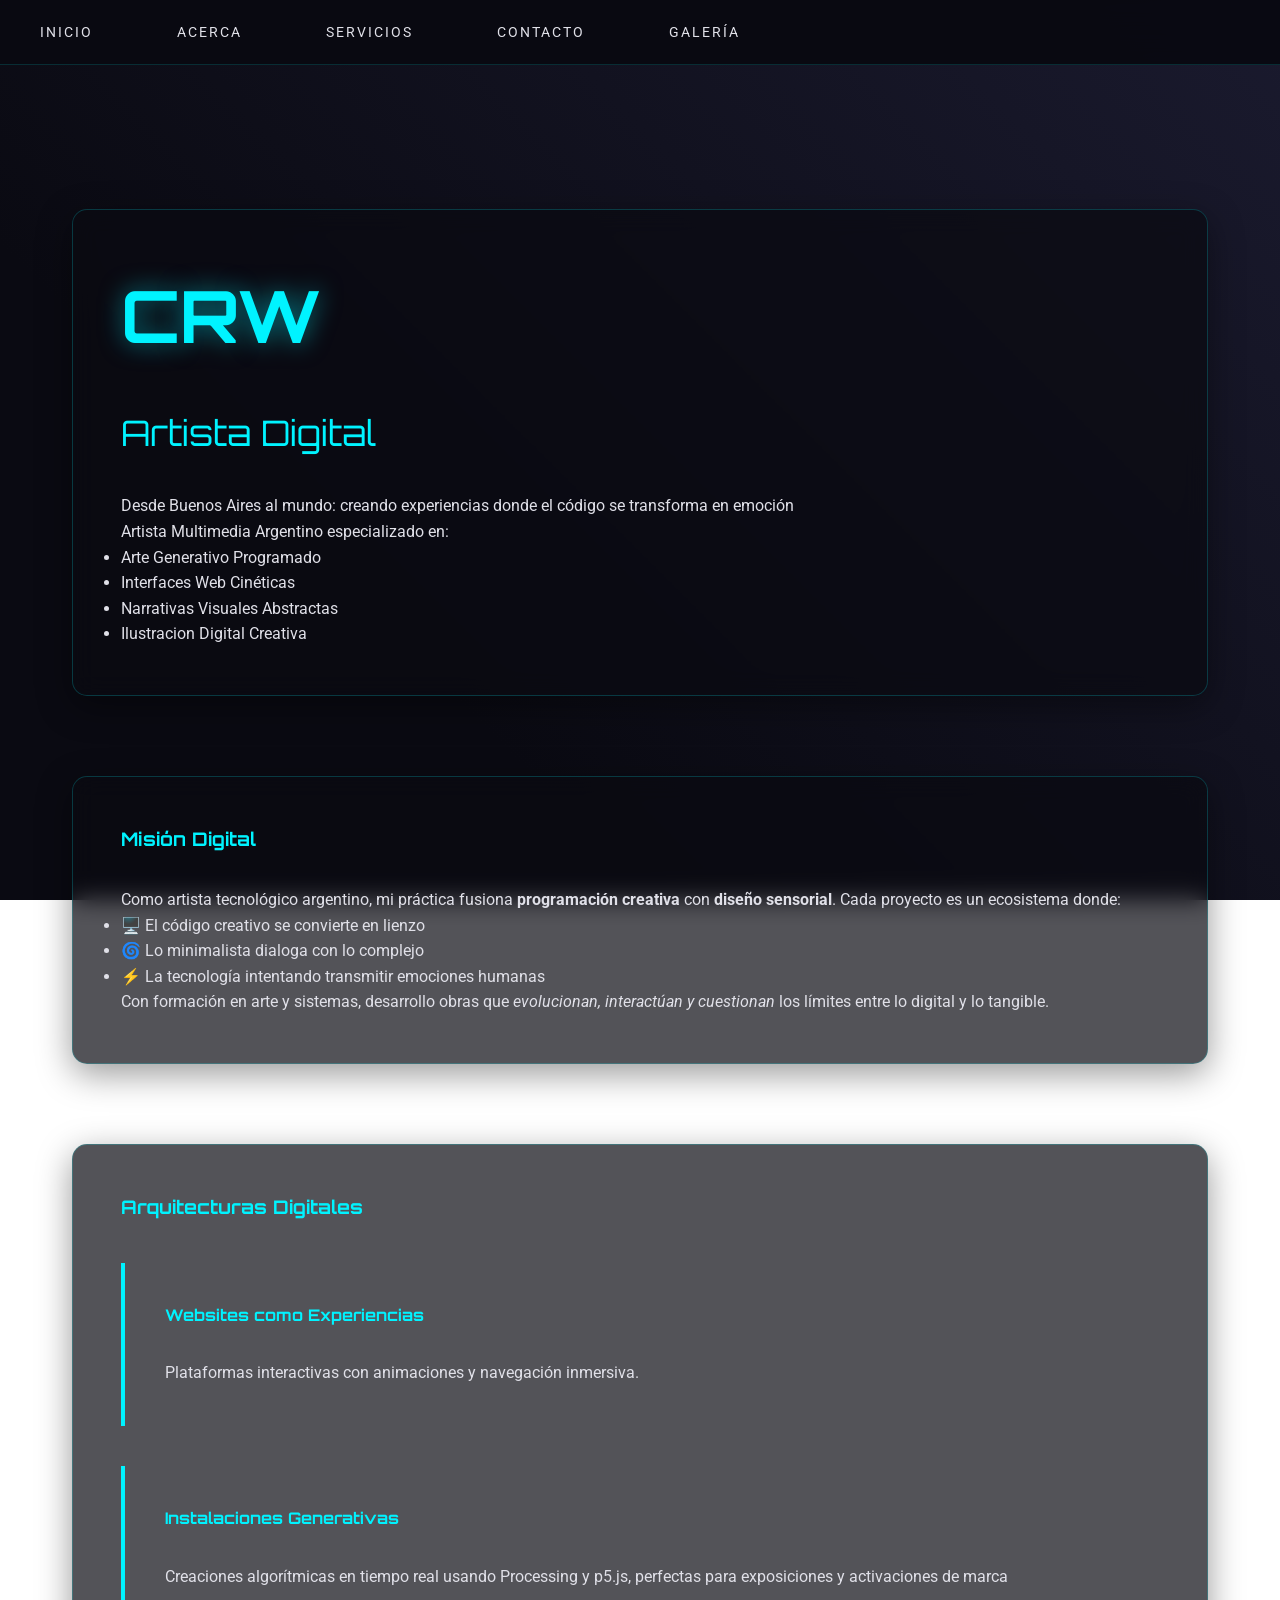
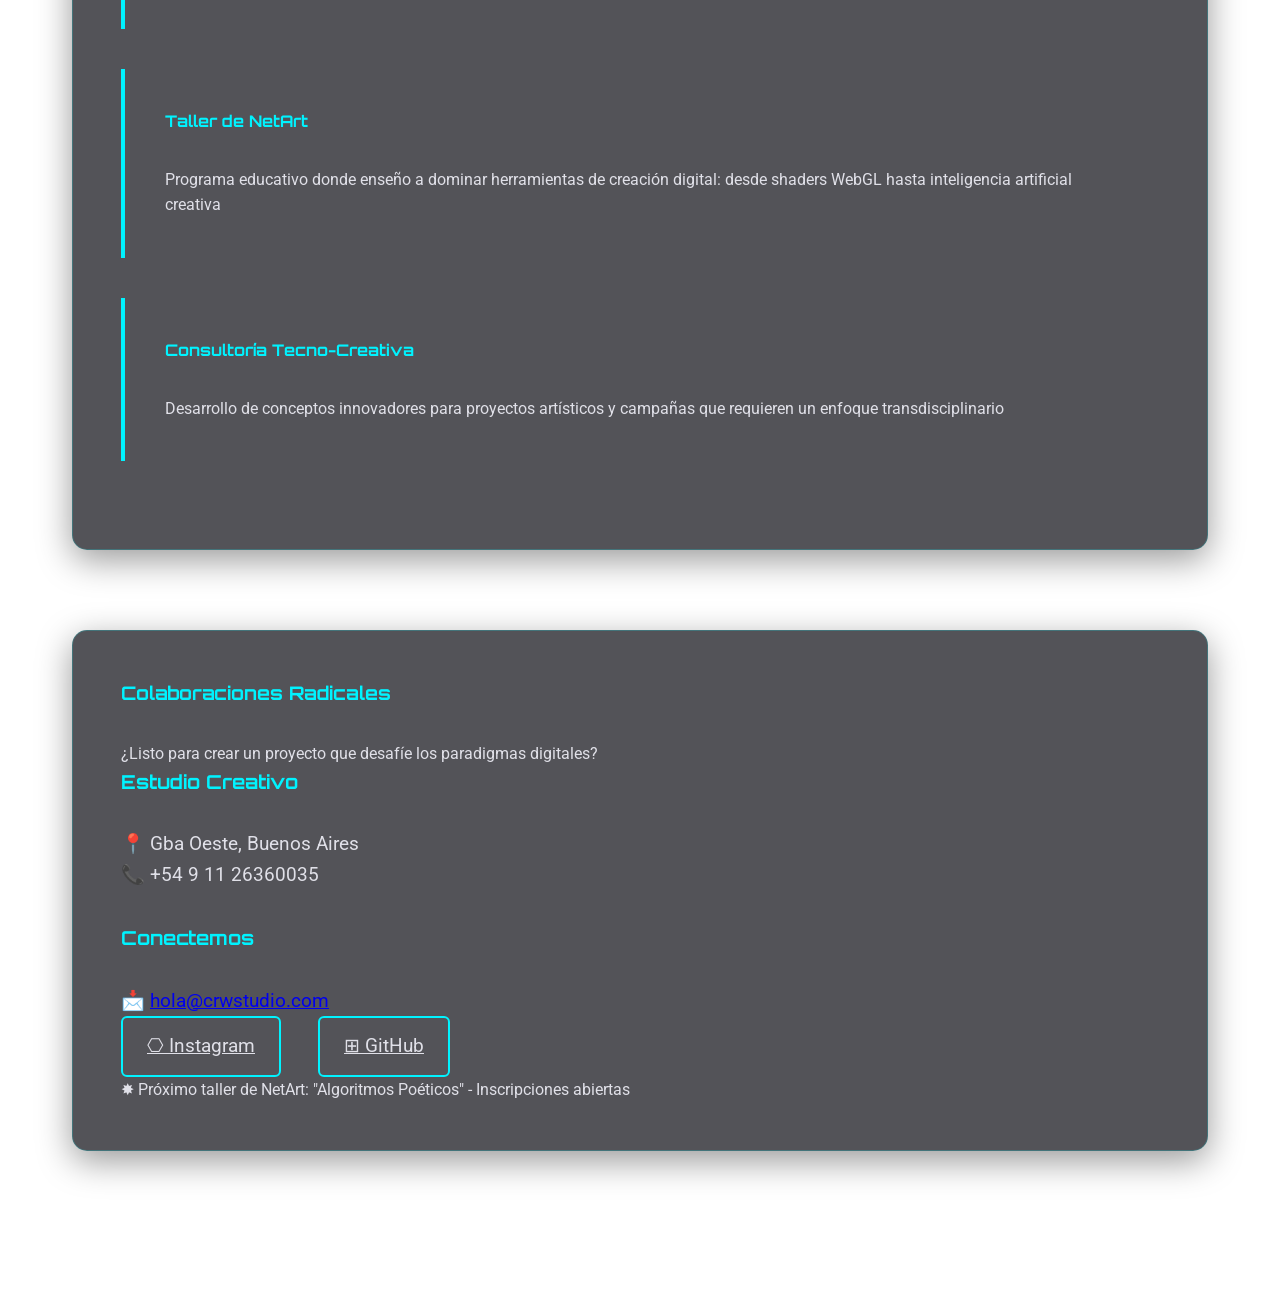
<file: index.html>
<!DOCTYPE html>
<html lang="es">
<head>
    <meta charset="UTF-8">
    <meta name="viewport" content="width=device-width, initial-scale=1.0">
    <title>CRW | Arte Generativo & Experiencias Digitales</title>
    <link rel="stylesheet" href="estilos.css">
  
    <!-- Fuentes Google -->
    <link href="https://fonts.googleapis.com/css2?family=Orbitron:wght@400;700&family=Roboto:wght@300;400;700&display=swap" rel="stylesheet">
</head>
<body>

    <!-- Barra de navegación -->
    <nav class="navbar">
        <a href="#home">Inicio</a>
        <a href="#about">Acerca</a>
        <a href="#services">Servicios</a>
        <a href="#contact">Contacto</a>
<a href="portfolio.html">Galería</a>
    </nav>

    <!-- Contenido principal -->
    <div class="content">
        
        <!-- Sección Home -->
        <section id="home">
            <h1>CRW</h1>
            <h2>Artista Digital</h2>
            <p class="hero-text">Desde Buenos Aires al mundo: creando experiencias donde el código se transforma en emoción</p>
            <div class="highlight-box">
                <p>Artista Multimedia Argentino especializado en:</p>
                <ul>
                    <li>Arte Generativo Programado</li>
                    <li>Interfaces Web Cinéticas</li>
                    <li>Narrativas Visuales Abstractas</li>
                    <li>Ilustracion Digital Creativa</li>
                </ul>
            </div>
        </section>

        <!-- Sección About -->
        <section id="about">
            <h3>Misión Digital</h3>
            <p>Como artista tecnológico argentino, mi práctica fusiona <strong>programación creativa</strong> con <strong>diseño sensorial</strong>. Cada proyecto es un ecosistema donde:</p>
            <ul class="artistic-principles">
                <li>🖥️ El código creativo se convierte en lienzo</li>
                <li>🌀 Lo minimalista dialoga con lo complejo</li>
                <li>⚡ La tecnología intentando transmitir emociones humanas</li>
            </ul>
            <p>Con formación en arte y sistemas, desarrollo obras que <em>evolucionan, interactúan y cuestionan</em> los límites entre lo digital y lo tangible.</p>
        </section>

        <!-- Sección Servicios -->
        <section id="services">
            <h3>Arquitecturas Digitales</h3>
            <div class="service-item">
                <h4>Websites como Experiencias</h4>
                <p>Plataformas interactivas con animaciones y navegación inmersiva.</p>
            </div>
            <div class="service-item">
                <h4>Instalaciones Generativas</h4>
                <p>Creaciones algorítmicas en tiempo real usando Processing y p5.js, perfectas para exposiciones y activaciones de marca</p>
            </div>
            <div class="service-item">
                <h4>Taller de NetArt</h4>
                <p>Programa educativo donde enseño a dominar herramientas de creación digital: desde shaders WebGL hasta inteligencia artificial creativa</p>
            </div>
            <div class="service-item">
                <h4>Consultoría Tecno-Creativa</h4>
                <p>Desarrollo de conceptos innovadores para proyectos artísticos y campañas que requieren un enfoque transdisciplinario</p>
            </div>
        </section>

        <!-- Sección Contacto -->
        <section id="contact">
            <h3>Colaboraciones Radicales</h3>
            <p class="cta-text">¿Listo para crear un proyecto que desafíe los paradigmas digitales?</p>
            <div class="contact-info">
                <div class="contact-method">
                    <h4>Estudio Creativo</h4>
                    <p>📍 Gba Oeste, Buenos Aires</p>
                    <p>📞 +54 9 11 26360035</p>
                </div>
                <div class="contact-method">
                    <h4>Conectemos</h4>
                    <p>📩 <a href="mailto:hola@crwstudio.com">hola@crwstudio.com</a></p>
                    <div class="social-links">
                      
                        <a href="#" class="social-icon" target="_blank">⎔ Instagram</a>
                        <a href="#" class="social-icon" target="_blank">⊞ GitHub</a>
                    </div>
                </div>
            </div>
            <p class="workshop-cta">✸ Próximo taller de NetArt: "Algoritmos Poéticos" - Inscripciones abiertas</p>
        </section>

    </div>
 <script src="script.js"> </script>
</body>
</html>
</file>
<file: estilos.css>
/* estilos.css */
:root {
    --primary-color: #0a0a12;
    --secondary-color: #1a1a2e;
    --accent-color: #00f3ff;
    --text-primary: #e0e0e8;
    --gradient-bg: linear-gradient(45deg, #0a0a12 30%, #1a1a2e 100%);
}

/* Reset y estilos base */
* {
    margin: 0;
    padding: 0;
    box-sizing: border-box;
}

body {
    background: var(--gradient-bg) fixed;
    font-family: 'Roboto', sans-serif;
    color: var(--text-primary);
    line-height: 1.6;
  
    overflow-x: hidden;
}

/* Navbar futurista */
.navbar {
    background: rgba(10, 10, 18, 0.98);
    backdrop-filter: blur(15px);
    padding: 1.2rem 0;
    position: sticky;
    top: 0;
    z-index: 1000;
    border-bottom: 1px solid rgba(0, 243, 255, 0.15);
}

.navbar a {
    color: var(--text-primary);
    padding: 1rem 2.5rem;
    text-decoration: none;
    text-transform: uppercase;
    letter-spacing: 2px;
    font-size: 0.9rem;
    transition: color 0.3s ease;
}

.navbar a:hover {
    color: var(--accent-color);
    text-shadow: 0 0 15px rgba(0, 243, 255, 0.4);
}

/* Contenido principal */
.content {
    max-width: 1200px;
    margin: 0 auto;
    padding: 4rem 2rem;
}

section {
    margin: 5rem 0;
    padding: 3rem;
    background: rgba(10, 10, 18, 0.7);
    backdrop-filter: blur(12px);
    border-radius: 15px;
    border: 1px solid rgba(0, 243, 255, 0.2);
    box-shadow: 0 10px 35px rgba(0, 0, 0, 0.4);
    transform: translateY(0);
    transition: transform 0.4s ease, box-shadow 0.4s ease;
}

section:hover {
    transform: translateY(-7px);
    box-shadow: 0 15px 45px rgba(0, 243, 255, 0.1);
}

/* Tipografía especial */
h1, h2, h3, h4 {
    font-family: 'Orbitron', sans-serif;
    font-weight: 700;
    color: var(--accent-color);
    margin-bottom: 2rem;
}

h1 {
    font-size: 4.5rem;
    text-shadow: 0 0 25px rgba(0, 243, 255, 0.5);
}

h2 {
    font-size: 2.2rem;
    font-weight: 400;
}

/* Servicios */
.service-item {
    padding: 2.5rem;
    margin: 2.5rem 0;
    border-left: 4px solid var(--accent-color);
    transition: all 0.4s cubic-bezier(0.23, 1, 0.32, 1);
}

.service-item:hover {
    background: rgba(26, 26, 46, 0.4);
    transform: translateX(15px);
}

/* Contacto */
.contact-info {
    display: grid;
    gap: 2rem;
    font-size: 1.2rem;
}

.social-links a {
    display: inline-block;
    color: var(--text-primary);
    margin-right: 2rem;
    padding: 0.8rem 1.5rem;
    border: 2px solid var(--accent-color);
    border-radius: 6px;
    transition: all 0.3s ease;
}

.social-links a:hover {
    background: var(--accent-color);
    color: var(--primary-color);
    box-shadow: 0 0 25px rgba(0, 243, 255, 0.3);
}

/* Cursor personalizado */
.custom-cursor {
    width: 26px;
    height: 26px;
    border: 2px solid var(--accent-color);
    border-radius: 50%;
    position: fixed;
    pointer-events: none;
    mix-blend-mode: difference;
    transition: 
        transform 0.25s ease,
        opacity 0.25s ease,
        border-color 0.25s ease;
    z-index: 9999;
    transform: translate(-50%, -50%);
    background: rgba(0, 243, 255, 0.1);
    box-shadow: 0 0 15px rgba(0, 243, 255, 0.3);
}

.custom-cursor.inner {
    width: 10px;
    height: 10px;
    background: var(--accent-color);
    box-shadow: 0 0 20px var(--accent-color);
}

/* Modifica el CSS del grid */
.art-grid {
    display: grid;
    grid-template-columns: repeat(auto-fit, minmax(300px, 1fr));
    gap: 2rem;
    width: 100%;
    max-width: 1400px;
    margin: 2rem auto;
}

.artwork-item {
    width: 100%;
    background: rgba(10, 10, 18, 0.8);
    border-radius: 15px;
    padding: 1rem;
    border: 1px solid rgba(0, 243, 255, 0.2);
    transition: transform 0.3s ease;
    position: relative;
}

.p5-sketch {
    width: 100%;
    height: 80vh; /* Altura relativa al viewport */
    min-height: 400px;
    margin: 0 auto;
    border-radius: 10px;
    overflow: hidden;
}

/* Añade media queries para responsividad */
@media (max-width: 768px) {
    .art-grid {
        grid-template-columns: 1fr;
        padding: 0 1rem;
    }
    
    .p5-sketch {
        height: 60vh;
    }
}

/* Animaciones */
@keyframes fadeIn {
    from { opacity: 0; transform: translateY(30px); }
    to { opacity: 1; transform: translateY(0); }
}

section {
    animation: fadeIn 1s ease-out forwards;
}

/* Responsive */
@media (max-width: 768px) {
    .content {
        padding: 2rem 1rem;
    }
    
    h1 {
        font-size: 3rem;
    }
    
    .navbar a {
        padding: 1rem;
        font-size: 0.8rem;
    }
    
    section {
        padding: 2rem;
        margin: 3rem 0;
    }
}
</file>
